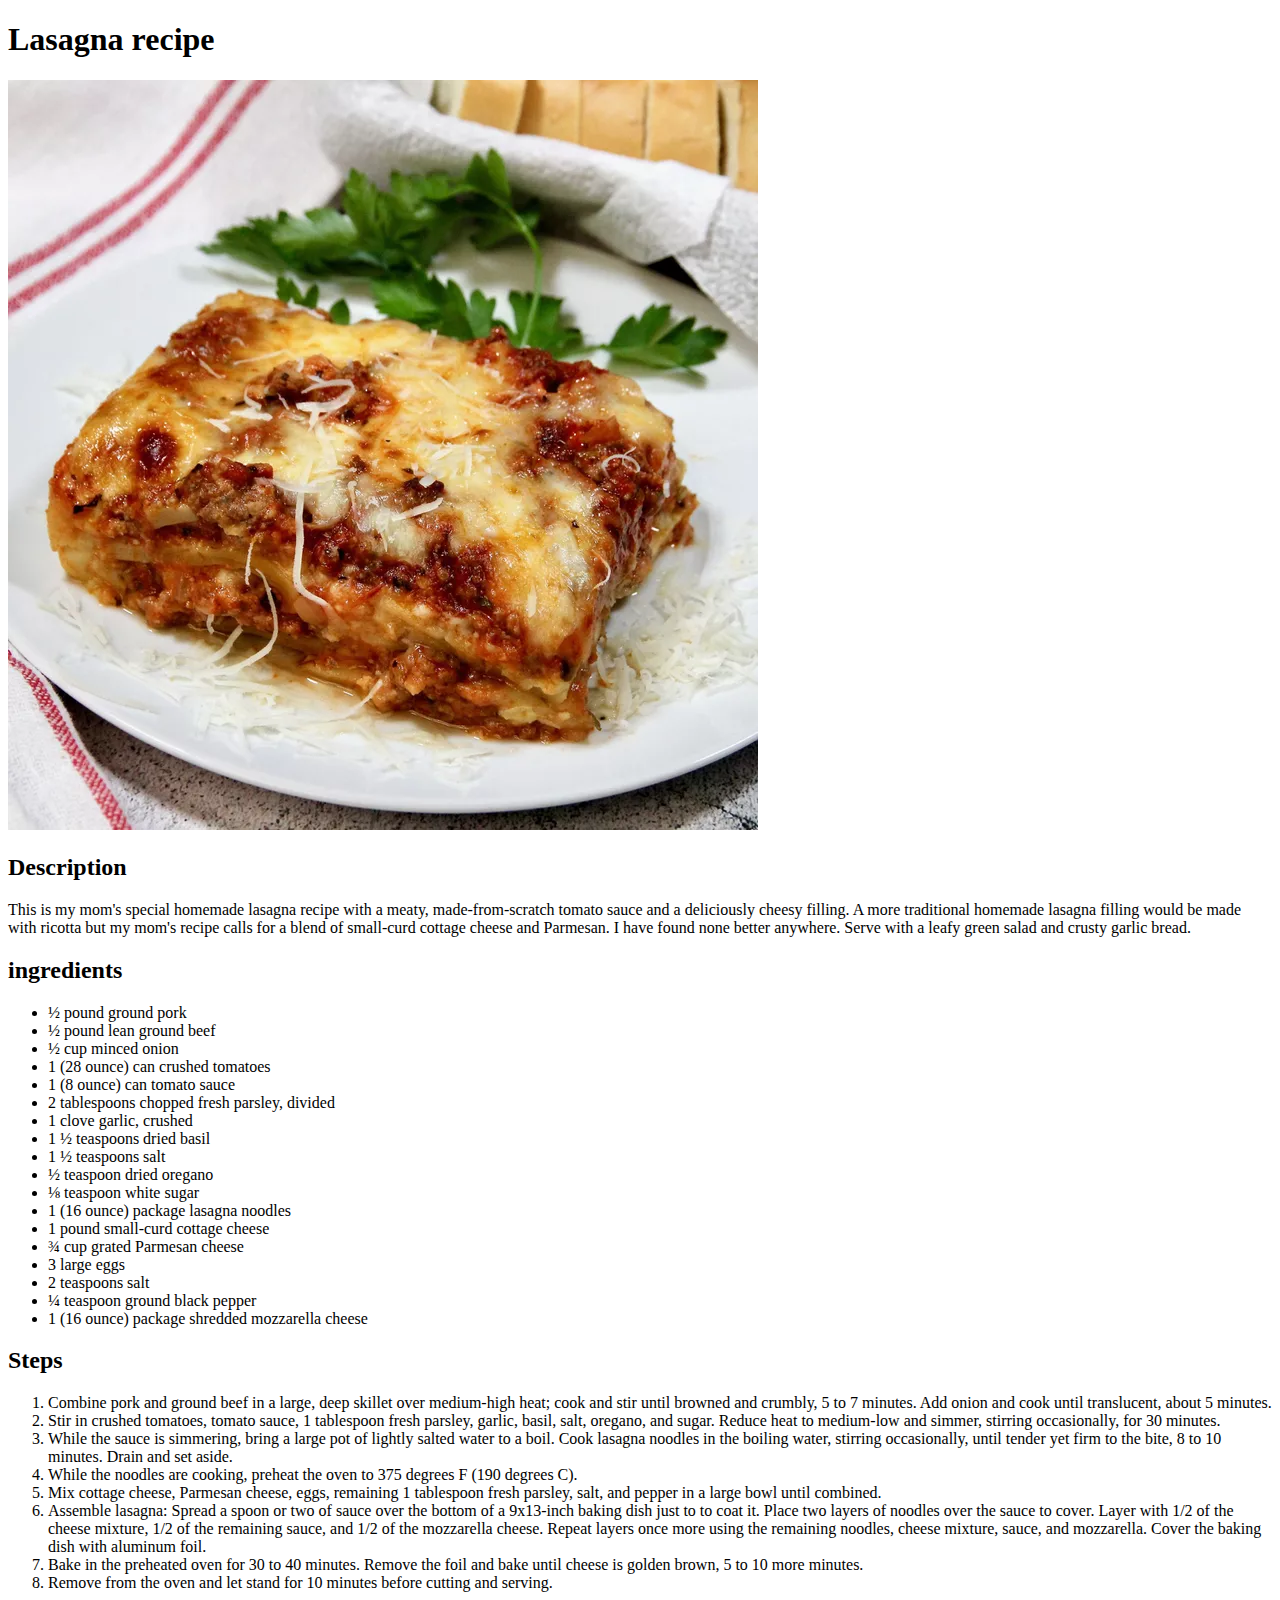
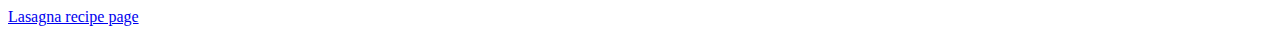
<file: Project1/index.html>
<!DOCTYPE html>
<html lang="en">
<head>
    <meta charset="UTF-8">
    <meta name="viewport" content="width=device-width, initial-scale=1.0">
    <title>Project 1 | recipes</title>
</head>
<body>
    <h1>Lasagna recipe</h1>
    <img src="/Project1/img/246787-italian-sausage-stuffed-shells-DDMFS-4x3-1-11141c0ba9c84e7b9f593f8f907f1fcd.webp" alt="">

    <h2>Description</h2>
    <p>This is my mom's special homemade lasagna recipe with a meaty, made-from-scratch tomato sauce and a deliciously cheesy filling. A more traditional homemade lasagna filling would be made with ricotta but my mom's recipe calls for a blend of small-curd cottage cheese and Parmesan. I have found none better anywhere. Serve with a leafy green salad and crusty garlic bread.</p>
    
    <h2>ingredients</h2>
    <ul>
       <li>½ pound ground pork</li>
       <li>½ pound lean ground beef</li>
       <li>½ cup minced onion</li>
       <li>1 (28 ounce) can crushed tomatoes</li>
       <li>1 (8 ounce) can tomato sauce</li>
       <li>2 tablespoons chopped fresh parsley, divided</li>
       <li>1 clove garlic, crushed</li>
       <li>1 ½ teaspoons dried basil</li>
       <li>1 ½ teaspoons salt</li>
       <li>½ teaspoon dried oregano</li>
       <li>⅛ teaspoon white sugar</li>
       <li>1 (16 ounce) package lasagna noodles</li>
       <li>1 pound small-curd cottage cheese</li>
       <li>¾ cup grated Parmesan cheese</li>
       <li>3 large eggs</li>
       <li>2 teaspoons salt</li>
       <li>¼ teaspoon ground black pepper</li>
       <li>1 (16 ounce) package shredded mozzarella cheese</li>
    </ul>

    <h2>Steps</h2>
    <ol>
        <li>Combine pork and ground beef in a large, deep skillet over medium-high heat; cook and stir until browned and crumbly, 5 to 7 minutes. Add onion and cook until translucent, about 5 minutes.</li>
        <li>Stir in crushed tomatoes, tomato sauce, 1 tablespoon fresh parsley, garlic, basil, salt, oregano, and sugar. Reduce heat to medium-low and simmer, stirring occasionally, for 30 minutes.</li>
        <li>While the sauce is simmering, bring a large pot of lightly salted water to a boil. Cook lasagna noodles in the boiling water, stirring occasionally, until tender yet firm to the bite, 8 to 10 minutes. Drain and set aside.</li>
        <li>While the noodles are cooking, preheat the oven to 375 degrees F (190 degrees C).</li>
        <li>Mix cottage cheese, Parmesan cheese, eggs, remaining 1 tablespoon fresh parsley, salt, and pepper in a large bowl until combined.</li>
        <li>Assemble lasagna: Spread a spoon or two of sauce over the bottom of a 9x13-inch baking dish just to to coat it. Place two layers of noodles over the sauce to cover. Layer with 1/2 of the cheese mixture, 1/2 of the remaining sauce, and 1/2 of the mozzarella cheese. Repeat layers once more using the remaining noodles, cheese mixture, sauce, and mozzarella. Cover the baking dish with aluminum foil.</li>
        <li>Bake in the preheated oven for 30 to 40 minutes. Remove the foil and bake until cheese is golden brown, 5 to 10 more minutes.</li>
        <li>Remove from the oven and let stand for 10 minutes before cutting and serving.</li>
    </ol>

    <a href="https://www.allrecipes.com/recipe/19344/homemade-lasagna/">Lasagna recipe page</a>
</body>
</html>
</file>
